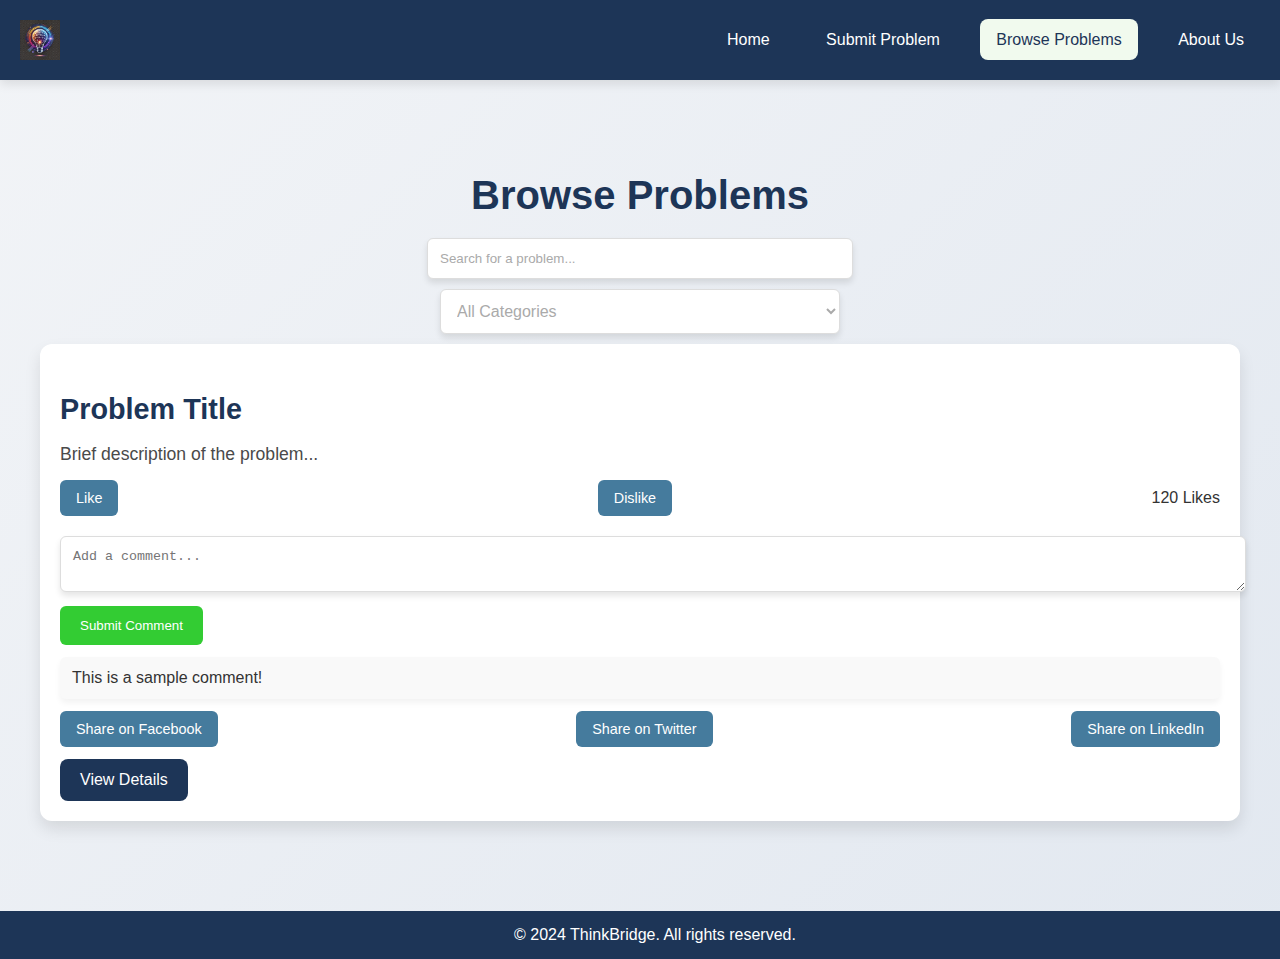
<file: templete/browse.html>
<!DOCTYPE html>
<html lang="en">
<head>
    <meta charset="UTF-8">
    <meta name="viewport" content="width=device-width, initial-scale=1.0">
    <title>Browse Problems - ThinkBridge</title>
    <style>
        /* General styles */
        body {
            font-family: 'Segoe UI', Tahoma, Geneva, Verdana, sans-serif;
            margin: 0;
            padding: 0;
            background: linear-gradient(135deg, #F2F4F7, #E2E8F0); /* Soft gradient background */
            color: #333;
        }

        header {
            background-color: #1D3557; /* Deep blue */
            padding: 20px 0;
            box-shadow: 0 4px 10px rgba(0, 0, 0, 0.1);
        }

        header .container {
            display: flex;
            justify-content: space-between;
            align-items: center;
            padding: 0 20px;
        }

        header .logo {
            height: 40px;
        }

        nav a {
            color: white;
            text-decoration: none;
            padding: 12px 16px;
            margin-left: 20px;
            border-radius: 8px;
            transition: background-color 0.3s ease;
        }

        nav a.active {
            background-color: #F1FAEE; /* Light pastel */
            color: #1D3557; /* Deep blue for active link */
        }

        nav a:hover {
            background-color: #F1FAEE;
            color: #1D3557;
        }

        /* Browse Problems Section */
        .browse-problems {
            max-width: 1200px;
            margin: 40px auto;
            padding: 20px;
        }

        .browse-problems h2 {
            text-align: center;
            font-size: 2.5rem;
            margin-bottom: 20px;
            color: #1D3557;
        }

        /* Search and Filter */
        .search-bar, .category-filter {
            margin: 10px 0;
            padding: 12px;
            width: 100%;
            max-width: 400px;
            border: 1px solid #ddd;
            border-radius: 6px;
            display: block;
            margin-left: auto;
            margin-right: auto;
            background-color: #ffffff;
            box-shadow: 0 4px 6px rgba(0, 0, 0, 0.1);
        }

        .search-bar::placeholder, .category-filter {
            color: #aaa;
        }

        .category-filter {
            font-size: 1rem;
        }

        /* Problem Cards */
        .problem-card {
            background-color: #ffffff;
            border-radius: 12px;
            padding: 20px;
            box-shadow: 0 8px 16px rgba(0, 0, 0, 0.1);
            margin-bottom: 30px;
            transition: transform 0.3s ease, box-shadow 0.3s ease;
        }

        .problem-card:hover {
            transform: translateY(-10px);
            box-shadow: 0 12px 20px rgba(0, 0, 0, 0.15);
        }

        .problem-card h3 {
            font-size: 1.8rem;
            color: #1D3557;
            margin-bottom: 12px;
        }

        .problem-card p {
            font-size: 1.1rem;
            color: #4A4A4A;
            margin-bottom: 15px;
        }

        .cta-button {
            background-color: #1D3557;
            color: white;
            text-decoration: none;
            padding: 12px 20px;
            border-radius: 8px;
            display: inline-block;
            margin-top: 12px;
            transition: background-color 0.3s ease;
        }

        .cta-button:hover {
            background-color: #457B9D; /* Lighter blue */
        }

        /* Like, Dislike, and Share Buttons */
        .reaction-buttons {
            display: flex;
            justify-content: space-between;
            margin-top: 12px;
        }

        .like-button, .dislike-button, .share-btn {
            background-color: #457B9D;
            border: none;
            color: white;
            padding: 10px 16px;
            cursor: pointer;
            border-radius: 6px;
            font-size: 0.9rem;
            transition: background-color 0.3s ease;
        }

        .like-button:hover, .dislike-button:hover, .share-btn:hover {
            background-color: #1D3557; /* Deep blue */
        }

        .like-count {
            align-self: center;
            font-size: 1rem;
            color: #333;
        }

        .share-buttons {
            display: flex;
            justify-content: space-between;
            margin-top: 12px;
        }

        /* Comments Section */
        .comments-section {
            margin-top: 20px;
        }

        .comment-input {
            width: 100%;
            padding: 12px;
            border-radius: 6px;
            margin-bottom: 10px;
            border: 1px solid #ddd;
            box-shadow: 0 4px 6px rgba(0, 0, 0, 0.1);
        }

        .comment-btn {
            background-color: #33cc33;
            color: white;
            padding: 12px 20px;
            border: none;
            border-radius: 6px;
            cursor: pointer;
            transition: background-color 0.3s ease;
        }

        .comment-btn:hover {
            background-color: #28a828;
        }

        .comments-list {
            margin-top: 12px;
        }

        .comment {
            padding: 12px;
            background-color: #f9f9f9;
            margin-bottom: 12px;
            border-radius: 6px;
            box-shadow: 0 4px 6px rgba(0, 0, 0, 0.05);
        }

        /* Footer */
        footer {
            background-color: #1D3557;
            color: white;
            text-align: center;
            padding: 15px;
            position: relative;
            bottom: 0;
            width: 100%;
        }

        footer p {
            margin: 0;
        }
    </style>
</head>
<body>

    <!-- Header -->
    <header>
        <div class="container">
            <img src="../static/images/logo.png" alt="ThinkBridge Logo" class="logo">
            <nav>
                <a href="index.html">Home</a>
                <a href="submit.html">Submit Problem</a>
                <a href="browse.html" class="active">Browse Problems</a>
                <a href="about.html">About Us</a>
            </nav>
        </div>
    </header>

    <!-- Browse Problems Section -->
    <main>
        <section class="browse-problems">
            <h2>Browse Problems</h2>

            <!-- Search Bar -->
            <input type="text" placeholder="Search for a problem..." class="search-bar">

            <!-- Filter by Category -->
            <select class="category-filter">
                <option value="all">All Categories</option>
                <option value="technology">Technology</option>
                <option value="healthcare">Healthcare</option>
                <option value="environment">Environment</option>
            </select>

            <!-- Problem Cards -->
            <div class="problem-card">
                <h3>Problem Title</h3>
                <p class="problem-description">Brief description of the problem...</p>

                <!-- Like/Dislike and Reaction -->
                <div class="reaction-buttons">
                    <button class="like-button">Like</button>
                    <button class="dislike-button">Dislike</button>
                    <span class="like-count">120 Likes</span>
                </div>

                <!-- Comments -->
                <div class="comments-section">
                    <textarea placeholder="Add a comment..." class="comment-input"></textarea>
                    <button class="comment-btn">Submit Comment</button>
                    <div class="comments-list">
                        <div class="comment">This is a sample comment!</div>
                    </div>
                </div>

                <!-- Share Buttons -->
                <div class="share-buttons">
                    <button class="share-btn">Share on Facebook</button>
                    <button class="share-btn">Share on Twitter</button>
                    <button class="share-btn">Share on LinkedIn</button>
                </div>

                <a href="details.html" class="cta-button">View Details</a>
            </div>

            <!-- Repeat the above block for other problems -->

        </section>
    </main>

    <!-- Footer -->
    <footer>
        <p>&copy; 2024 ThinkBridge. All rights reserved.</p>
    </footer>

</body>
</html>
</file>
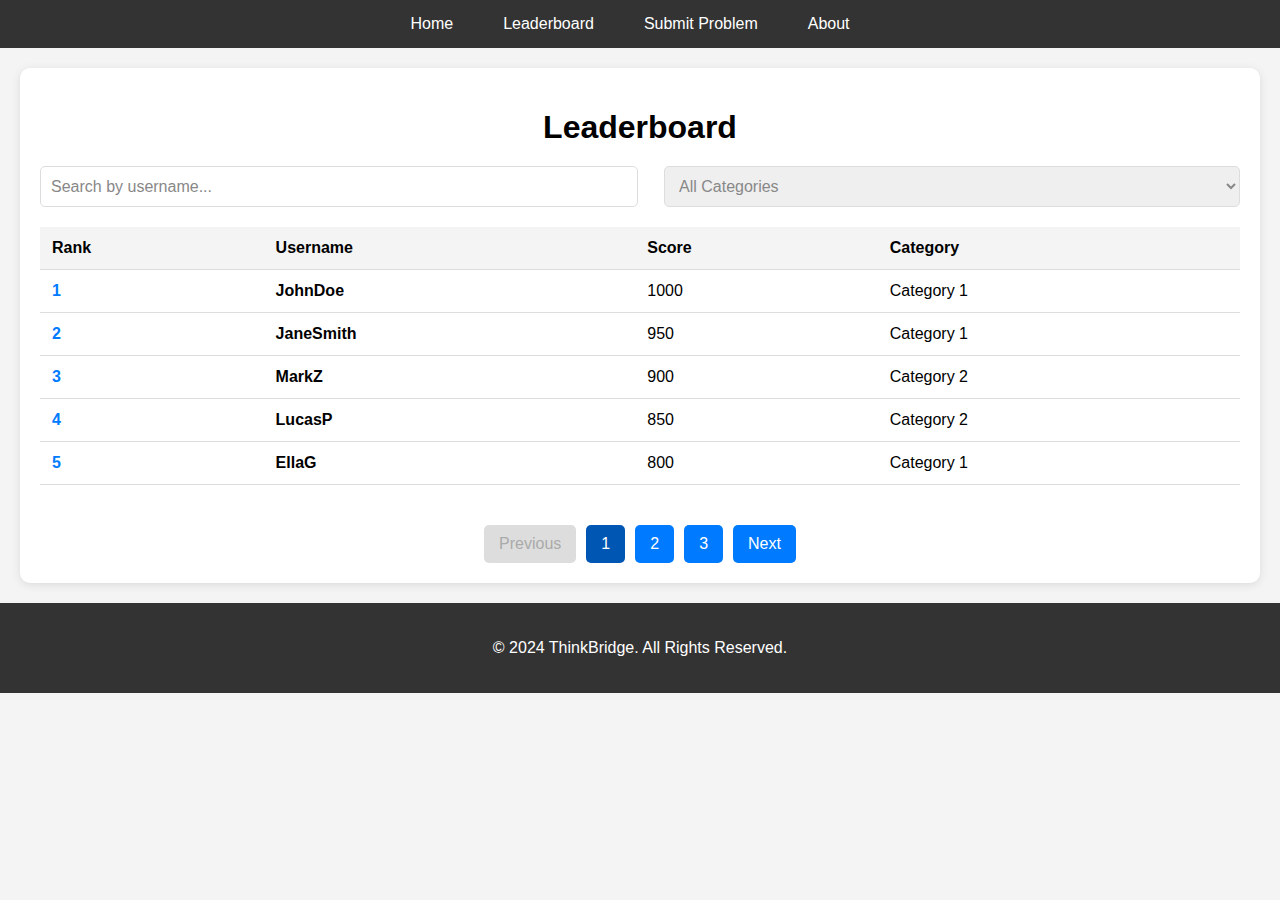
<file: templete/leaderboard.html>
<!DOCTYPE html>
<html lang="en">

<head>
    <meta charset="UTF-8">
    <meta name="viewport" content="width=device-width, initial-scale=1.0">
    <title>Leaderboard</title>
    <style>
        /* Global Styles */
        body {
            font-family: Arial, sans-serif;
            margin: 0;
            padding: 0;
            background-color: #f4f4f4;
        }

        header {
            background-color: #333;
            color: white;
            padding: 15px 0;
        }

        header nav ul {
            display: flex;
            justify-content: center;
            list-style-type: none;
            padding: 0;
            margin: 0;
        }

        header nav ul li {
            margin-right: 20px;
        }

        header nav ul li a {
            color: white;
            text-decoration: none;
            padding: 10px 15px;
            border-radius: 5px;
        }

        header nav ul li a:hover,
        header nav ul li a.active {
            background-color: #007bff;
        }

        footer {
            text-align: center;
            padding: 20px;
            background-color: #333;
            color: white;
            margin-top: 20px;
        }

        /* Leaderboard Section */
        .leaderboard-section {
            margin: 20px;
            max-width: 1200px;
            margin-left: auto;
            margin-right: auto;
            background-color: white;
            padding: 20px;
            border-radius: 10px;
            box-shadow: 0 2px 10px rgba(0, 0, 0, 0.1);
        }

        .leaderboard-section h1 {
            text-align: center;
            margin-bottom: 20px;
        }

        /* Search and Filter */
        .leaderboard-filter {
            display: flex;
            justify-content: space-between;
            margin-bottom: 20px;
        }

        .search-bar,
        .filter-dropdown {
            padding: 10px;
            border: 1px solid #ddd;
            border-radius: 5px;
            font-size: 16px;
            width: 48%;
        }

        .search-bar::placeholder,
        .filter-dropdown {
            color: #888;
        }

        .filter-dropdown {
            cursor: pointer;
        }

        /* Leaderboard Table */
        .table-container {
            margin-bottom: 20px;
            overflow-x: auto;
        }

        table {
            width: 100%;
            border-collapse: collapse;
            margin-bottom: 20px;
        }

        th, td {
            padding: 12px;
            text-align: left;
            border-bottom: 1px solid #ddd;
        }

        th {
            background-color: #f4f4f4;
        }

        tr:hover {
            background-color: #f1f1f1;
        }

        .rank {
            font-weight: bold;
            color: #007bff;
        }

        .username {
            font-size: 16px;
            font-weight: 600;
        }

        /* Pagination */
        .pagination {
            display: flex;
            justify-content: center;
            margin-top: 20px;
        }

        .pagination a {
            padding: 10px 15px;
            margin: 0 5px;
            text-decoration: none;
            background-color: #007bff;
            color: white;
            border-radius: 5px;
        }

        .pagination a:hover {
            background-color: #0056b3;
        }

        .pagination a.active {
            background-color: #0056b3;
            color: white;
        }

        .pagination a.disabled {
            background-color: #ddd;
            color: #aaa;
            pointer-events: none;
        }
    </style>
</head>

<body>

    <!-- Header Section -->
    <header>
        <nav>
            <ul>
                <li><a href="#">Home</a></li>
                <li><a href="#">Leaderboard</a></li>
                <li><a href="#">Submit Problem</a></li>
                <li><a href="#">About</a></li>
            </ul>
        </nav>
    </header>

    <!-- Leaderboard Section -->
    <div class="leaderboard-section">
        <h1>Leaderboard</h1>

        <!-- Search and Filter Section -->
        <div class="leaderboard-filter">
            <input type="text" class="search-bar" placeholder="Search by username..." />
            <select class="filter-dropdown">
                <option value="all">All Categories</option>
                <option value="category1">Category 1</option>
                <option value="category2">Category 2</option>
            </select>
        </div>

        <!-- Leaderboard Table -->
        <div class="table-container">
            <table>
                <thead>
                    <tr>
                        <th>Rank</th>
                        <th>Username</th>
                        <th>Score</th>
                        <th>Category</th>
                    </tr>
                </thead>
                <tbody>
                    <tr>
                        <td class="rank">1</td>
                        <td class="username">JohnDoe</td>
                        <td>1000</td>
                        <td>Category 1</td>
                    </tr>
                    <tr>
                        <td class="rank">2</td>
                        <td class="username">JaneSmith</td>
                        <td>950</td>
                        <td>Category 1</td>
                    </tr>
                    <tr>
                        <td class="rank">3</td>
                        <td class="username">MarkZ</td>
                        <td>900</td>
                        <td>Category 2</td>
                    </tr>
                    <tr>
                        <td class="rank">4</td>
                        <td class="username">LucasP</td>
                        <td>850</td>
                        <td>Category 2</td>
                    </tr>
                    <tr>
                        <td class="rank">5</td>
                        <td class="username">EllaG</td>
                        <td>800</td>
                        <td>Category 1</td>
                    </tr>
                </tbody>
            </table>
        </div>

        <!-- Pagination Section -->
        <div class="pagination">
            <a href="#" class="disabled">Previous</a>
            <a href="#" class="active">1</a>
            <a href="#">2</a>
            <a href="#">3</a>
            <a href="#">Next</a>
        </div>
    </div>

    <!-- Footer Section -->
    <footer>
        <p>&copy; 2024 ThinkBridge. All Rights Reserved.</p>
    </footer>

</body>

</html>
</file>
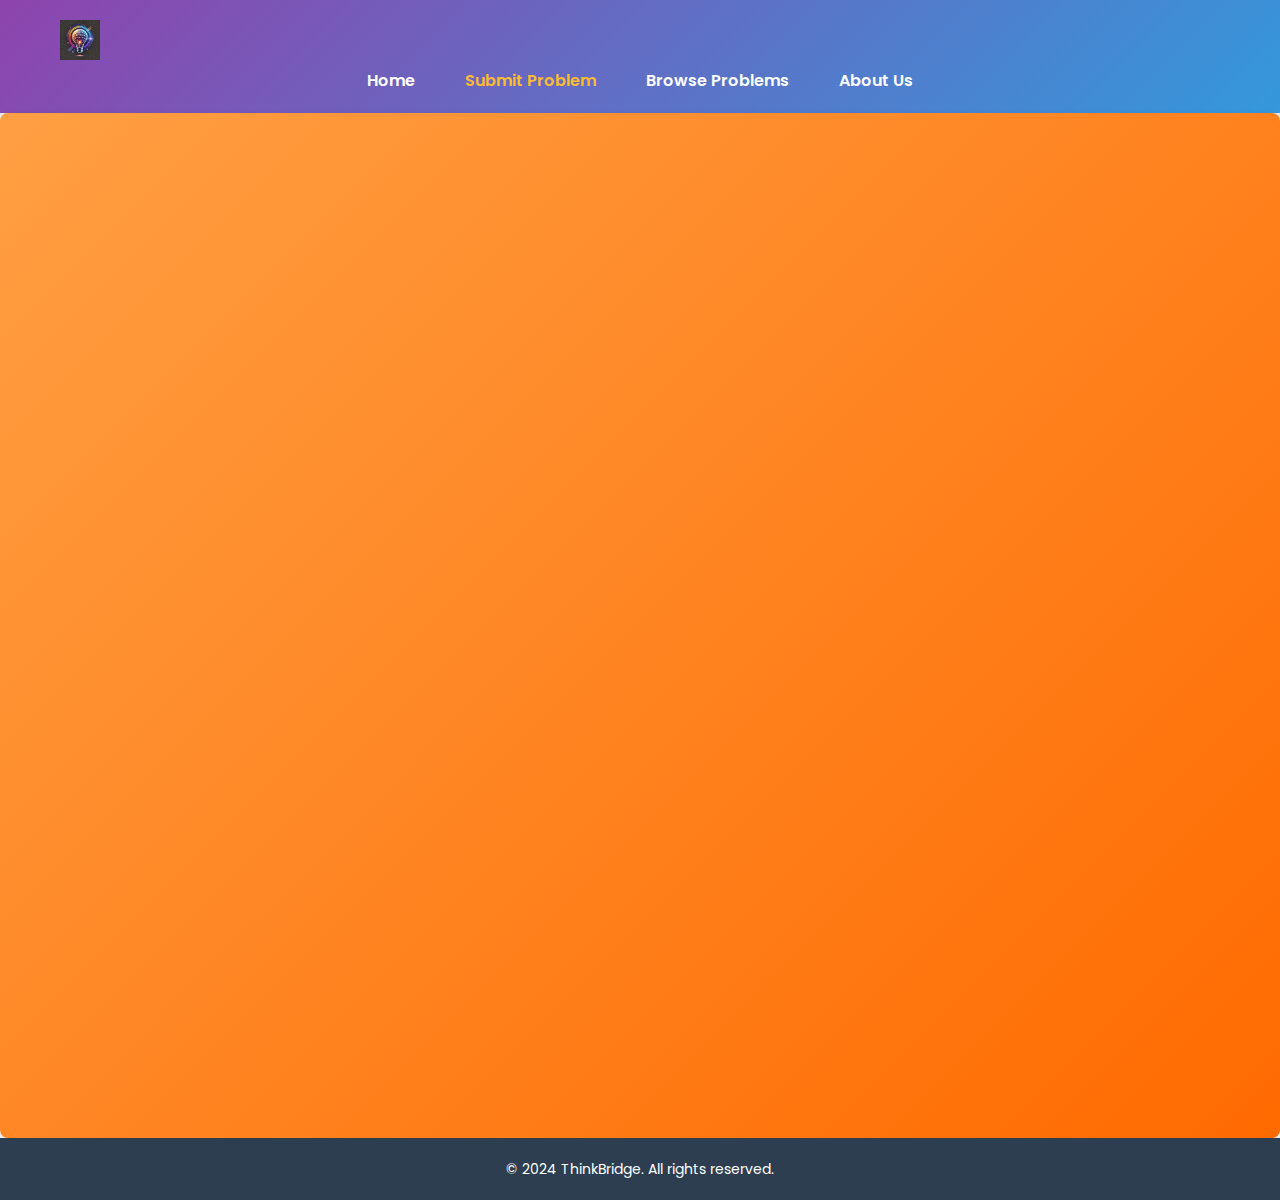
<file: templete/submit.html>
<!DOCTYPE html>
<html lang="en">
<head>
    <meta charset="UTF-8">
    <meta name="viewport" content="width=device-width, initial-scale=1.0">
    <title>Submit a Problem - ThinkBridge</title>

    <!-- Adding Google Fonts for better typography -->
    <link href="https://fonts.googleapis.com/css2?family=Poppins:wght@300;400;600&display=swap" rel="stylesheet">

    <style>
        /* General Styles */
        * {
            margin: 0;
            padding: 0;
            box-sizing: border-box;
            font-family: 'Poppins', sans-serif;
        }

        body {
            background-color: #f4f7fa;
            color: #333;
            line-height: 1.6;
        }

        .container {
            max-width: 1200px;
            margin: 0 auto;
            padding: 0 20px;
        }

        a {
            text-decoration: none;
            color: #333;
        }

        header {
            background: linear-gradient(135deg, #8e44ad, #3498db);
            padding: 20px 0;
            box-shadow: 0 4px 8px rgba(0, 0, 0, 0.1);
            color: #fff;
        }

        header .logo {
            height: 40px;
            margin-right: 30px;
        }

        header nav {
            display: flex;
            justify-content: center;
            align-items: center;
            gap: 20px;
        }

        header nav a {
            margin: 0 15px;
            font-weight: 600;
            color: #fff;
            transition: color 0.3s ease;
        }

        header nav a:hover {
            color: #ffbb33;
        }

        header nav a.active {
            color: #ffbb33;
        }

        main {
            padding: 60px 0;
            background: linear-gradient(135deg, #ff9f43, #ff6a00);
            border-radius: 8px;
            box-shadow: 0 4px 8px rgba(0, 0, 0, 0.1);
        }

        .submit-form {
            background-color: #fff;
            padding: 40px;
            border-radius: 10px;
            box-shadow: 0 12px 24px rgba(0, 0, 0, 0.1);
            transform: translateY(-20px);
            transition: transform 0.3s ease;
        }

        .submit-form:hover {
            transform: translateY(0);
        }

        .submit-form h2 {
            font-size: 32px;
            color: #333;
            margin-bottom: 20px;
            font-weight: 700;
            letter-spacing: 1px;
        }

        .submit-form p {
            font-size: 18px;
            color: #777;
            margin-bottom: 30px;
        }

        .form-group {
            margin-bottom: 20px;
        }

        .form-group label {
            font-size: 16px;
            color: #555;
            margin-bottom: 8px;
            display: block;
        }

        .form-group input, .form-group select, .form-group textarea {
            width: 100%;
            padding: 14px;
            font-size: 16px;
            border: 1px solid #ddd;
            border-radius: 8px;
            box-sizing: border-box;
            transition: all 0.3s ease;
            background-color: #f7f7f7;
        }

        .form-group input:focus, .form-group select:focus, .form-group textarea:focus {
            border-color: #3498db;
            box-shadow: 0 0 8px rgba(52, 152, 219, 0.2);
            background-color: #fff;
        }

        .form-group textarea {
            resize: vertical;
            min-height: 120px;
        }

        .cta-button {
            background-color: #050545;
            color: #fff;
            padding: 16px 30px;
            font-size: 18px;
            border: none;
            border-radius: 8px;
            cursor: pointer;
            transition: background-color 0.3s ease;
            width: 100%;
        }

        .cta-button:hover {
            background-color: #9d00e6;
        }

        footer {
            background-color: #2c3e50;
            color: #fff;
            padding: 20px 0;
            text-align: center;
            font-size: 14px;
        }

        footer .footer-content p {
            font-size: 14px;
        }

        /* Animations */
        .submit-form, .cta-button {
            opacity: 0;
            animation: fadeInUp 1s forwards;
        }

        .submit-form {
            animation-delay: 0.2s;
        }

        .cta-button {
            animation-delay: 0.4s;
        }

        @keyframes fadeInUp {
            from {
                opacity: 0;
                transform: translateY(20px);
            }
            to {
                opacity: 1;
                transform: translateY(0);
            }
        }

        /* Responsive Design */
        @media (max-width: 768px) {
            header nav {
                flex-direction: column;
                gap: 10px;
            }

            .submit-form {
                padding: 30px;
                width: 100%;
            }

            .cta-button {
                width: 100%;
            }

            .form-group input,
            .form-group select,
            .form-group textarea {
                width: 100%;
                padding: 12px;
            }

            .submit-form h2 {
                font-size: 28px;
            }

            .submit-form p {
                font-size: 16px;
            }
        }

        /* For smaller mobile screens */
        @media (max-width: 480px) {
            header {
                padding: 15px 0;
            }

            .submit-form {
                padding: 20px;
            }

            .cta-button {
                padding: 14px 28px;
            }
        }
    </style>
</head>
<body>

    <!-- Header -->
    <header>
        <div class="container">
            <img src="../static/images/logo.png" alt="ThinkBridge Logo" class="logo">
            <nav>
                <a href="index.html">Home</a>
                <a href="submit.html" class="active">Submit Problem</a>
                <a href="browse.html">Browse Problems</a>
                <a href="about.html">About Us</a>
            </nav>
        </div>
    </header>

    <!-- Submit Problem Form -->
    <main>
        <section class="submit-form">
            <h2>Submit a New Problem</h2>
            <p>Help make the world a better place by sharing a problem you think needs solving.</p>
            
            <form action="/submit_problem" method="POST" enctype="multipart/form-data">
                <!-- Problem Title -->
                <div class="form-group">
                    <label for="title">Problem Title</label>
                    <input type="text" name="title" id="title" placeholder="Enter a title for the problem" required>
                </div>

                <!-- Problem Description -->
                <div class="form-group">
                    <label for="description">Problem Description</label>
                    <textarea name="description" id="description" placeholder="Describe the problem in detail..." required></textarea>
                </div>

                <!-- Problem Category -->
                <div class="form-group">
                    <label for="category">Category</label>
                    <select name="category" id="category" required>
                        <option value="">Select Category</option>
                        <option value="Technology">Technology</option>
                        <option value="Healthcare">Healthcare</option>
                        <option value="Environment">Environment</option>
                        <option value="Social Issues">Social Issues</option>
                        <option value="Education">Education</option>
                    </select>
                </div>

                <!-- Tags (Optional) -->
                <div class="form-group">
                    <label for="tags">Tags (optional)</label>
                    <input type="text" name="tags" id="tags" placeholder="Add tags like Education, Health...">
                </div>

                <!-- Image Upload (Optional) -->
                <div class="form-group">
                    <label for="image-upload">Attach an image (optional)</label>
                    <input type="file" name="image" id="image-upload" accept="image/*">
                </div>

                <!-- Submit Button -->
                <div class="form-group">
                    <button type="submit" class="cta-button">Submit Problem</button>
                </div>
            </form>
        </section>
    </main>

    <!-- Footer -->
    <footer>
        <div class="footer-content">
            <p>&copy; 2024 ThinkBridge. All rights reserved.</p>
        </div>
    </footer>

</body>
</html>
</file>
